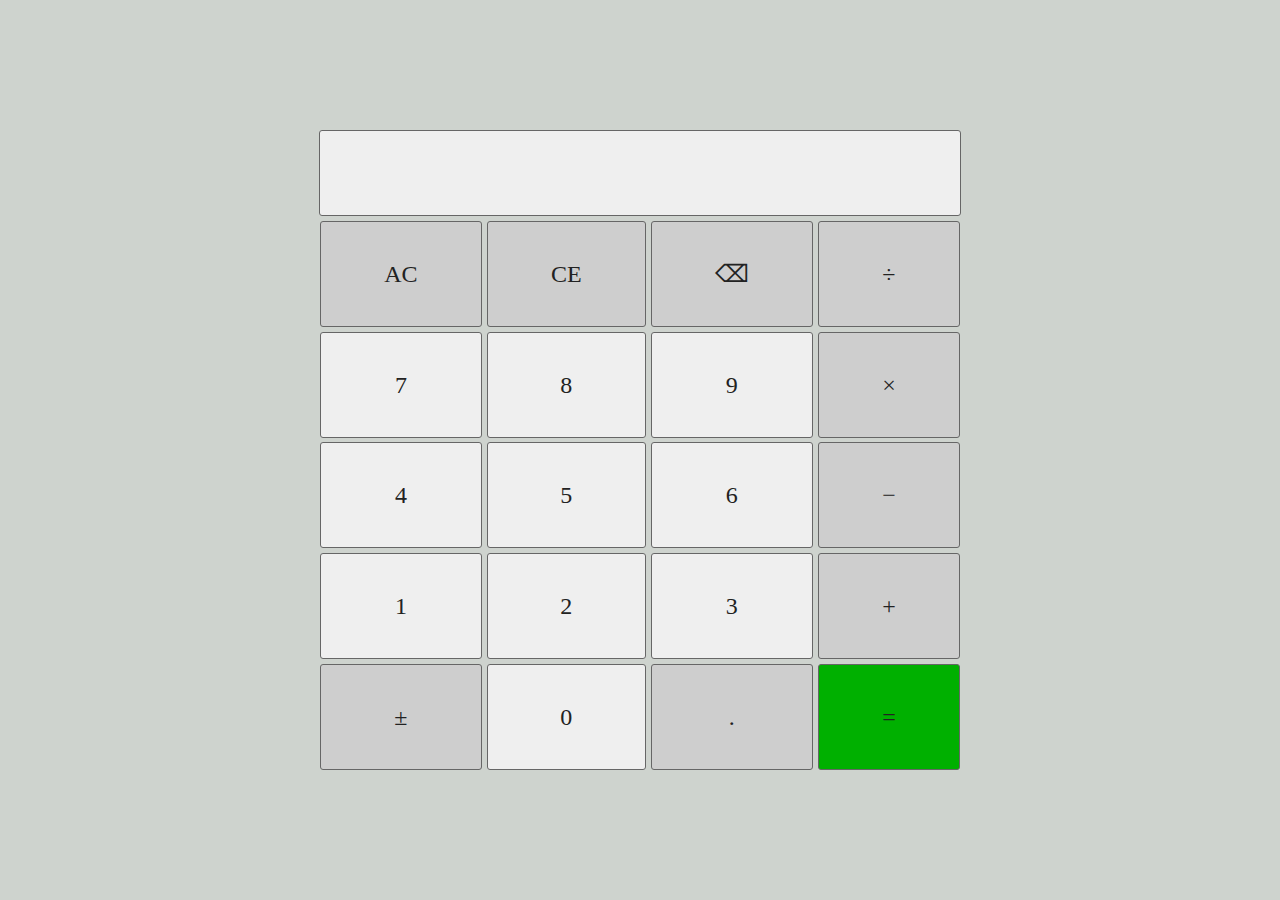
<file: index.html>
<!doctype html>
<html lang="en">
  <head>
    <!-- LINKS -->
	<link rel="stylesheet" type="text/css" href="css/reset.css">
    <link rel="stylesheet" type="text/css" href="css/style.css">

    <!-- FAVICONS -->
	<link rel="apple-touch-icon" sizes="57x57" href="favicons/apple-icon-57x57.png">
    <link rel="apple-touch-icon" sizes="60x60" href="favicons/apple-icon-60x60.png">
    <link rel="apple-touch-icon" sizes="72x72" href="favicons/apple-icon-72x72.png">
    <link rel="apple-touch-icon" sizes="76x76" href="favicons/apple-icon-76x76.png">
    <link rel="apple-touch-icon" sizes="114x114" href="favicons/apple-icon-114x114.png">
    <link rel="apple-touch-icon" sizes="120x120" href="favicons/apple-icon-120x120.png">
    <link rel="apple-touch-icon" sizes="144x144" href="favicons/apple-icon-144x144.png">
    <link rel="apple-touch-icon" sizes="152x152" href="favicons/apple-icon-152x152.png">
    <link rel="apple-touch-icon" sizes="180x180" href="favicons/apple-icon-180x180.png">
    <link rel="icon" type="image/png" sizes="192x192"  href="favicons/android-icon-192x192.png">
    <link rel="icon" type="image/png" sizes="32x32" href="favicons/favicon-32x32.png">
    <link rel="icon" type="image/png" sizes="96x96" href="favicons/favicon-96x96.png">
    <link rel="icon" type="image/png" sizes="16x16" href="favicons/favicon-16x16.png">
    <link rel="manifest" href="favicons/manifest.json">
    <meta name="msapplication-TileColor" content="#ffffff">
    <meta name="msapplication-TileImage" content="favicons/ms-icon-144x144.png">
    <meta name="theme-color" content="#ffffff">

    <!-- META DATA -->
    <meta charset="utf-8">
    <meta http-equiv="X-UA-Compatible" content="IE=edge">
    <title>Simple calculator</title>
    <meta name="description" content="This is an assignment in the The Odin Project.">
    <meta name="keywords" content="education, webdev, frontend">
    <meta name="author" content="Couchveggie">
    
    <!-- VIEWPORT -->
    <meta name="viewport" content="width=device-width, initial-scale=1">

    <!-- NEITHER PAGE OR LINKS ARE INDEXED BY SEARCH ENGINES -->
    <meta name="robots" content="noindex, nofollow">
  </head>
  
  <body class="flx-cnt flx-column">
    <header></header>

    <main class="flx-cnt flx-column">
        <div id="calculator" class="flx-cnt flx-column">
            <div id="screen-box">
                <div id="calc-screen">&nbsp;</div>
                <div id="entry-screen">&nbsp;</div>
            </div>
            <div id="keys-box" class="flx-cnt flx-column">
                <div id="keys">
                    <div id="ac" class="key flx-cnt">AC</div>
                    <div id="ce" class="key  flx-cnt">CE</div>
                    <div id="backspace" class="key flx-cnt">⌫</div>
                    <div id="division" class="key flx-cnt">÷</div>
                    <div id="seven" class="key digit-key flx-cnt">7</div>
                    <div id="eight" class="key digit-key flx-cnt">8</div>
                    <div id="nine" class="key digit-key flx-cnt">9</div>
                    <div id="times" class="key flx-cnt">×</div>
                    <div id="four" class="key digit-key flx-cnt">4</div>
                    <div id="five" class="key digit-key flx-cnt">5</div>
                    <div id="six" class="key digit-key flx-cnt">6</div>
                    <div id="minus" class="key flx-cnt">−</div>
                    <div id="one" class="key digit-key flx-cnt">1</div>
                    <div id="two" class="key digit-key flx-cnt">2</div>
                    <div id="three" class="key digit-key flx-cnt">3</div>
                    <div id="plus" class="key flx-cnt">+</div>
                    <div id="neg-pos" class="key flx-cnt">±</div>
                    <div id="zero" class="key digit-key flx-cnt">0</div>
                    <div id="period" class="key flx-cnt">.</div>
                    <div id="equals" class="key flx-cnt">=</div>
                </div>

            </div>
        </div>

    </main>
    
    <footer></footer>

    <!-- SCRIPTS -->
	<script src="scripts/myscripts.js"></script>

  </body>
</html>
</file>
<file: css/style.css>
/*
What: Template for web dev
When: 2020-04-23
Who: daBard
*/

/* Base */
body {
    height: 98vh;
    width: 98vw;
    padding: 1vh 1vw;
    background-color: #ced3ce;
    color: #222;
}

.flx-cnt {
    display: flex;
    justify-content: center;
    align-items: center;
}

.flx-column {
    flex-direction: column;
}

/* HEADER */

/* MAIN */
main {
    max-height: 640px;
    max-width: 640px;
    height: 98vh;
    width: 98vw;
}

#calculator {
    height: 100%;
    width: 100%;
}

#screen-box {
    width: 100%;
    margin-bottom: 0.3em;
    border: 1px solid #666;
    border-radius: 3px;
    background-color: #efefef;
}

#calc-screen {
    /*width: 100%;*/
    padding: 10px 1% 0px 1%;
    font-size: 1em;
    text-align: right;
    color: #666;
    overflow-wrap: break-word;
}

#entry-screen {
    /*width: 100%;*/
    padding: 0px 1% 10px 1%;
    font-size: 3em;
    text-align: right;
    overflow-wrap: break-word;
    z-index: 100;
}

#keys-box {
    height: 100%;
    width: 100%;
}

#keys {
    height: 100%;
    width: 100%;
    display: grid;
    grid-template-columns: auto auto auto auto;
    gap: 0.3em;
}

.key {
    padding: 5px 20px;
    font-size: 1.5em;
    border: 1px solid #666;
    border-radius: 3px;
    background-color: #cecece;
    cursor: default;
    user-select: none; /* Standard */
}

.key:hover {
    background-color: #aeaeae;
}

.key:active {
    background-color: #8e8e8e;
}

.digit-key {
    background-color: #efefef;
}

#equals {
    background-color: #00b000;
}

#equals:hover {
    background-color: #009000;
}

#equals:active {
    background-color: #007000;
}

/* FOOTER */
</file>
